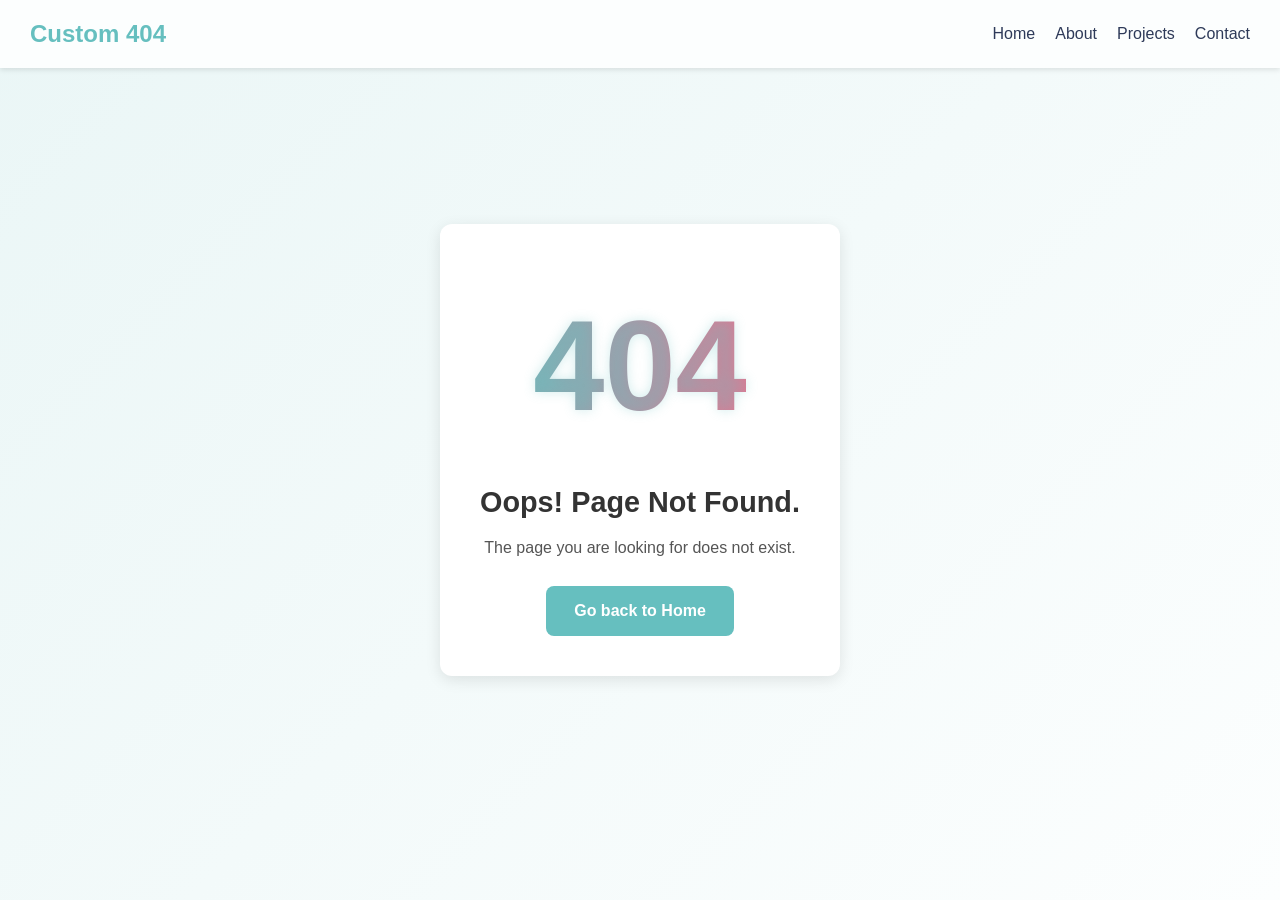
<file: index.html>
<!DOCTYPE html>
<html lang="en">
<head>
    <meta charset="UTF-8">
    <meta name="viewport" content="width=device-width, initial-scale=1.0">
    <title>Custom 404 Page</title>
    <link rel="stylesheet" href="styles.css">
</head>
<body>
    <nav class="navbar">
    <div class="logo">Custom 404</div>

    <ul class="nav-links">
        <li><a href="">Home</a></li>
        <li><a href="">About</a></li>
        <li><a href="">Projects</a></li>
        <li><a href="">Contact</a></li>
    </ul>
</nav>


    <main class ="container">
        <section class="error-wrapper">
        <h1 class="error-code">404</h1>
        <h2 class="error-message">Oops! Page Not Found.</h2>
        <p class="error-description">The page you are looking for does not exist.</p>
<a href="/" class="home-btn">Go back to Home</a>

        </section>

    </main>
</body>
</html>
</file>
<file: styles.css>
/* ==========================
   Reset & Base Styles
========================== */
* {
    margin: 0;
    padding: 0;
    box-sizing: border-box;
}

body {
    font-family: Arial, sans-serif;
    background-color: #fcfefe; /* third-color */
    color: #2e3a59;
    line-height: 1.6;
}

/* ==========================
   Navbar
========================== */
.navbar {
    width: 100%;
    position: fixed;
    top: 0;
    left: 0;
    background: #fcfefe; /* third-color */
    padding: 15px 30px;
    display: flex;
    justify-content: space-between;
    align-items: center;
    box-shadow: 0 2px 5px rgba(0,0,0,0.1);
    z-index: 1000;
}

.navbar .logo {
    font-weight: bold;
    font-size: 1.5rem;
    color: #66bfbf; /* first-color */
}

.navbar ul {
    list-style: none;
    display: flex;
    gap: 20px;
}

.navbar ul li a {
    text-decoration: none;
    font-weight: 500;
    color: #2e3a59;
    transition: 0.3s;
}

.navbar ul li a:hover,
.navbar ul li a.active {
    color: #66bfbf; /* first-color */
}

/* ==========================
   Hero Section
========================== */
.hero-section {
    margin-top: 100px; /* leave space for fixed navbar */
    background: #eaf6f6; /* second-color */
    display: flex;
    flex-wrap: wrap;
    justify-content: center;
    align-items: center;
    padding: 60px 20px;
    gap: 40px;
    border-radius: 12px;
}

.hero-text {
    max-width: 500px;
}

.hero-text h1 {
    font-size: 2.8rem;
    color: #66bfbf; /* first-color */
    margin-bottom: 15px;
}

.hero-text p {
    font-size: 1.1rem;
    color: #2e3a59;
    margin-bottom: 20px;
}

.hero-btn {
    display: inline-block;
    background-color: #f76b8a; /* fourth-color */
    color: #fff;
    padding: 12px 25px;
    border-radius: 6px;
    font-weight: bold;
    text-decoration: none;
    transition: 0.3s ease;
}

.hero-btn:hover {
    background-color: #66bfbf; /* first-color */
}

/* Hero Image */
.hero-image img {
    width: 250px;
    height: 250px;
    border-radius: 50%;
    object-fit: cover;
    border: 4px solid #66bfbf; /* first-color */
}

/* ==========================
   About Preview Section
========================== */
.about-preview {
    max-width: 800px;
    margin: 50px auto;
    text-align: center;
    background: #fcfefe; /* third-color */
    padding: 40px;
    border-radius: 12px;
    box-shadow: 0 4px 15px rgba(0,0,0,0.1);
}

.about-preview h2 {
    font-size: 2rem;
    color: #66bfbf; /* first-color */
    margin-bottom: 15px;
}

.about-preview p {
    font-size: 1rem;
    color: #2e3a59;
    margin-bottom: 20px;
}

/* ==========================
   Projects Preview Section
========================== */
.projects-preview {
    max-width: 1200px;
    margin: 50px auto;
    text-align: center;
    background: #eaf6f6; /* second-color */
    padding: 40px;
    border-radius: 12px;
}

.projects-preview h2 {
    font-size: 2rem;
    color: #66bfbf; /* first-color */
    margin-bottom: 30px;
}

/* Grid for project cards */
.projects-preview .projects-grid {
    display: grid;
    grid-template-columns: repeat(auto-fit, minmax(280px, 1fr));
    gap: 20px;
}

/* Project Card */
.project-card {
    background: #fcfefe; /* third-color */
    padding: 20px;
    border-radius: 12px;
    box-shadow: 0 4px 15px rgba(0,0,0,0.1);
    text-align: left;
    transition: transform 0.3s ease, box-shadow 0.3s ease;
}

.project-card:hover {
    transform: translateY(-5px);
    box-shadow: 0 8px 20px rgba(0,0,0,0.15);
}

.project-card img {
    width: 100%;
    border-radius: 10px;
    margin-bottom: 15px;
}

.project-card h3 {
    font-size: 1.2rem;
    color: #66bfbf; /* first-color */
    margin-bottom: 10px;
}

.project-card p {
    font-size: 0.95rem;
    color: #2e3a59;
    margin-bottom: 15px;
}

.project-card .home-btn {
    background-color: #f76b8a; /* fourth-color */
    color: #fff;
    padding: 10px 20px;
    border-radius: 5px;
    text-decoration: none;
}

.project-card .home-btn:hover {
    background-color: #66bfbf; /* first-color */
}

/* ==========================
   Contact CTA Section
========================== */
.contact-cta {
    text-align: center;
    background: #66bfbf; /* first-color */
    color: #fff;
    padding: 50px 20px;
    margin-top: 50px;
    border-radius: 12px;
}

.contact-cta h2 {
    font-size: 2rem;
    margin-bottom: 20px;
}

.contact-cta p a.home-btn {
    background-color: #f76b8a; /* fourth-color */
    color: #fff;
    padding: 12px 25px;
    border-radius: 6px;
    font-weight: bold;
    text-decoration: none;
}

.contact-cta p a.home-btn:hover {
    background-color: #66bfbf; /* first-color */
}

/* ==========================
   Footer (optional)
========================== */
footer {
    text-align: center;
    padding: 30px 20px;
    background: #fcfefe; /* third-color */
    color: #2e3a59;
    margin-top: 50px;
    box-shadow: 0 -2px 5px rgba(0,0,0,0.05);
}

/* ==========================
   Responsiveness
========================== */
@media (max-width: 768px) {
    .hero-section {
        flex-direction: column;
        text-align: center;
    }

    .hero-image img {
        width: 200px;
        height: 200px;
    }
}

@media (max-width: 480px) {
    .hero-text h1 {
        font-size: 1.8rem;
    }

    .hero-text p {
        font-size: 1rem;
    }

    .about-preview,
    .projects-preview,
    .project-card,
    .contact-cta {
        padding: 25px;
    }

    .project-card h3 {
        font-size: 1rem;
    }

    .project-card p {
        font-size: 0.9rem;
    }
}

/* ==========================
   About Page
========================== */
.about-container {
    margin-top: 130px; /* leave space for navbar */
    display: flex;
    justify-content: center;
    padding: 20px;
}

.about-wrapper {
    max-width: 750px;
    background: #fcfefe; /* third-color */
    padding: 40px;
    border-radius: 12px;
    box-shadow: 0 4px 15px rgba(0,0,0,0.1);
    text-align: center;
}

.profile-image {
    margin-bottom: 25px;
}

.profile-image img {
    width: 250px;
    height: 250px;
    border-radius: 50%;
    object-fit: cover;
    border: 4px solid #66bfbf; /* first-color */
}

.about-wrapper h1 {
    font-size: 2.2rem;
    color: #66bfbf; /* first-color */
    margin-bottom: 20px;
}

.about-wrapper p {
    font-size: 1.05rem;
    color: #2e3a59;
    margin-bottom: 18px;
    line-height: 1.7;
}

.about-wrapper .intro-text {
    font-weight: 500;
}

.about-wrapper .closing-text {
    font-weight: bold;
    margin-top: 20px;
    color: #f76b8a; /* fourth-color */
}

/* Responsive */
@media (max-width: 768px) {
    .profile-image img {
        width: 200px;
        height: 200px;
    }
}

@media (max-width: 480px) {
    .about-wrapper {
        padding: 25px;
    }

    .about-wrapper h1 {
        font-size: 1.6rem;
    }

    .about-wrapper p {
        font-size: 1rem;
    }
}

/* ==========================
   Projects Page
========================== */
.projects-container {
    margin-top: 130px; /* leave space for navbar */
    padding: 20px;
    display: flex;
    justify-content: center;
}

.projects-wrapper {
    max-width: 1200px;
    text-align: center;
    background: #eaf6f6; /* second-color */
    padding: 40px;
    border-radius: 12px;
}

.projects-wrapper h1 {
    font-size: 2.5rem;
    color: #66bfbf; /* first-color */
    margin-bottom: 15px;
}

.projects-wrapper p {
    font-size: 1.05rem;
    color: #2e3a59;
    margin-bottom: 30px;
}

/* Grid layout for project cards */
.projects-grid {
    display: grid;
    grid-template-columns: repeat(auto-fit, minmax(280px, 1fr));
    gap: 25px;
}

/* Project Card */
.project-card {
    background: #fcfefe; /* third-color */
    padding: 20px;
    border-radius: 12px;
    box-shadow: 0 4px 15px rgba(0,0,0,0.1);
    transition: transform 0.3s ease, box-shadow 0.3s ease;
    text-align: left;
}

.project-card:hover {
    transform: translateY(-5px);
    box-shadow: 0 8px 20px rgba(0,0,0,0.15);
}

.project-card img {
    width: 100%;
    height: 180px;
    object-fit: cover;
    border-radius: 10px;
    margin-bottom: 15px;
}

.project-card h3 {
    font-size: 1.3rem;
    color: #66bfbf; /* first-color */
    margin-bottom: 10px;
}

.project-card p {
    font-size: 1rem;
    color: #2e3a59;
    margin-bottom: 15px;
}

.project-card .home-btn {
    display: inline-block;
    background-color: #f76b8a; /* fourth-color */
    color: #fff;
    padding: 10px 20px;
    border-radius: 6px;
    font-weight: bold;
    text-decoration: none;
    transition: 0.3s ease;
}

.project-card .home-btn:hover {
    background-color: #66bfbf; /* first-color */
}

/* Responsive */
@media (max-width: 768px) {
    .projects-grid {
        grid-template-columns: 1fr 1fr;
    }
}

@media (max-width: 480px) {
    .projects-grid {
        grid-template-columns: 1fr;
    }

    .projects-wrapper h1 {
        font-size: 2rem;
    }

    .projects-wrapper p {
        font-size: 1rem;
    }

    .project-card h3 {
        font-size: 1.1rem;
    }

    .project-card p {
        font-size: 0.95rem;
    }
}

/* ==========================
   Contact Page
========================== */
.contact-container {
    display: flex;
    justify-content: center;
    padding: 20px;
    margin-top: 0; /* no need for extra top margin since .main-content handles spacing */
}



.contact-wrapper {
    max-width: 600px;
    width: 100%;
    background: #fcfefe; /* third-color */
    padding: 40px;
    border-radius: 12px;
    box-shadow: 0 4px 15px rgba(0,0,0,0.1);
    text-align: left;
}

.contact-wrapper h1 {
    color: #66bfbf; /* first-color */
    font-size: 2.2rem;
    margin-bottom: 15px;
    text-align: center;
}

.contact-wrapper p {
    color: #2e3a59;
    font-size: 1rem;
    margin-bottom: 25px;
    text-align: center;
}

.contact-form .form-group {
    margin-bottom: 20px;
}

.contact-form label {
    display: block;
    font-weight: 600;
    margin-bottom: 6px;
    color: #2e3a59;
}

.contact-form input,
.contact-form textarea {
    width: 100%;
    padding: 12px 15px;
    border-radius: 8px;
    border: 1px solid #ddd;
    font-size: 1rem;
    transition: 0.3s;
}

.contact-form input:focus,
.contact-form textarea:focus {
    outline: none;
    border-color: #66bfbf; /* first-color */
    box-shadow: 0 0 8px rgba(102,191,191,0.4);
}

.submit-btn {
    display: inline-block;
    background-color: #f76b8a; /* fourth-color */
    color: #fff;
    padding: 12px 25px;
    border: none;
    border-radius: 8px;
    font-weight: bold;
    cursor: pointer;
    transition: 0.3s ease;
}

.submit-btn:hover {
    background-color: #66bfbf; /* first-color */
}

/* Responsive */
@media (max-width: 768px) {
    .contact-wrapper {
        padding: 30px;
    }
}

@media (max-width: 480px) {
    .contact-wrapper {
        padding: 20px;
    }

    .contact-wrapper h1 {
        font-size: 1.8rem;
    }

    .contact-wrapper p {
        font-size: 0.95rem;
    }
}

.hero-section {
    margin-top: 130px; /* leave space for navbar */
    background: linear-gradient(135deg, #e0e7ff, #f8f9fc); /* optional background */
    padding: 60px 20px;
}

.hero-content {
    display: flex;
    align-items: center;
    justify-content: space-between;
    gap: 50px;
    max-width: 1200px;
    margin: 0 auto;
    flex-wrap: wrap; /* allows responsive stacking on smaller screens */
}

.hero-text {
    flex: 1;
    min-width: 300px;
}

.hero-text h1 {
    font-size: 2.5rem;
    color: #2e3a59;
    margin-bottom: 15px;
}

.hero-text p {
    font-size: 1.1rem;
    color: #555;
    margin-bottom: 20px;
}

.hero-image {
    flex: 1;
    min-width: 250px;
    display: flex;
    justify-content: center;
}

.hero-image img {
    width: 250px;
    height: 250px;
    border-radius: 50%;
    object-fit: cover;
    border: 4px solid #66bfbf; /* first-color */
}

/* Spacer to push content below fixed navbar */
.main-content {
    margin-top: 120px; /* Adjust according to your navbar height */
}

/* --- RESET --- */
* {
    margin: 0;
    padding: 0;
    box-sizing: border-box;
}

/* --- PAGE LAYOUT --- */
body {
    font-family: 'Arial', sans-serif;
    background: linear-gradient(135deg, #eaf6f6, #fcfefe);
    display: flex;
    justify-content: center;
    align-items: center;
    height: 100vh;
    padding: 20px;
}

/* --- 404 WRAPPER --- */
.error-wrapper {
    text-align: center;
    background: #fff;
    padding: 40px;
    border-radius: 12px;
    box-shadow: 0 4px 15px rgba(0, 0, 0, 0.1);
    max-width: 500px;
}

/* --- BIG 404 --- */
.error-code {
    font-size: 8rem;
    font-weight: 900;
    background: linear-gradient(90deg, #66bfbf, #f76b8a);
    -webkit-background-clip: text;
    color: transparent;
    text-shadow: 0 0 12px rgba(102, 191, 191, 0.3);
}

/* --- TITLE TEXT --- */
.error-message {
    font-size: 1.8rem;
    color: #333;
    margin: 10px 0;
}

/* --- DESCRIPTION --- */
.error-description {
    font-size: 1rem;
    color: #555;
    margin-bottom: 25px;
}

/* --- BUTTON --- */
.home-btn {
    display: inline-block;
    background: #66bfbf;
    color: white;
    padding: 12px 28px;
    border-radius: 8px;
    text-decoration: none;
    font-weight: bold;
    transition: 0.3s ease;
}

.home-btn:hover {
    background: #f76b8a;
    transform: scale(1.05);
}

/* --- RESPONSIVE --- */
@media (max-width: 480px) {
    .error-wrapper {
        padding: 25px;
    }

    .error-code {
        font-size: 5rem;
    }

    .error-message {
        font-size: 1.4rem;
    }
}
</file>
